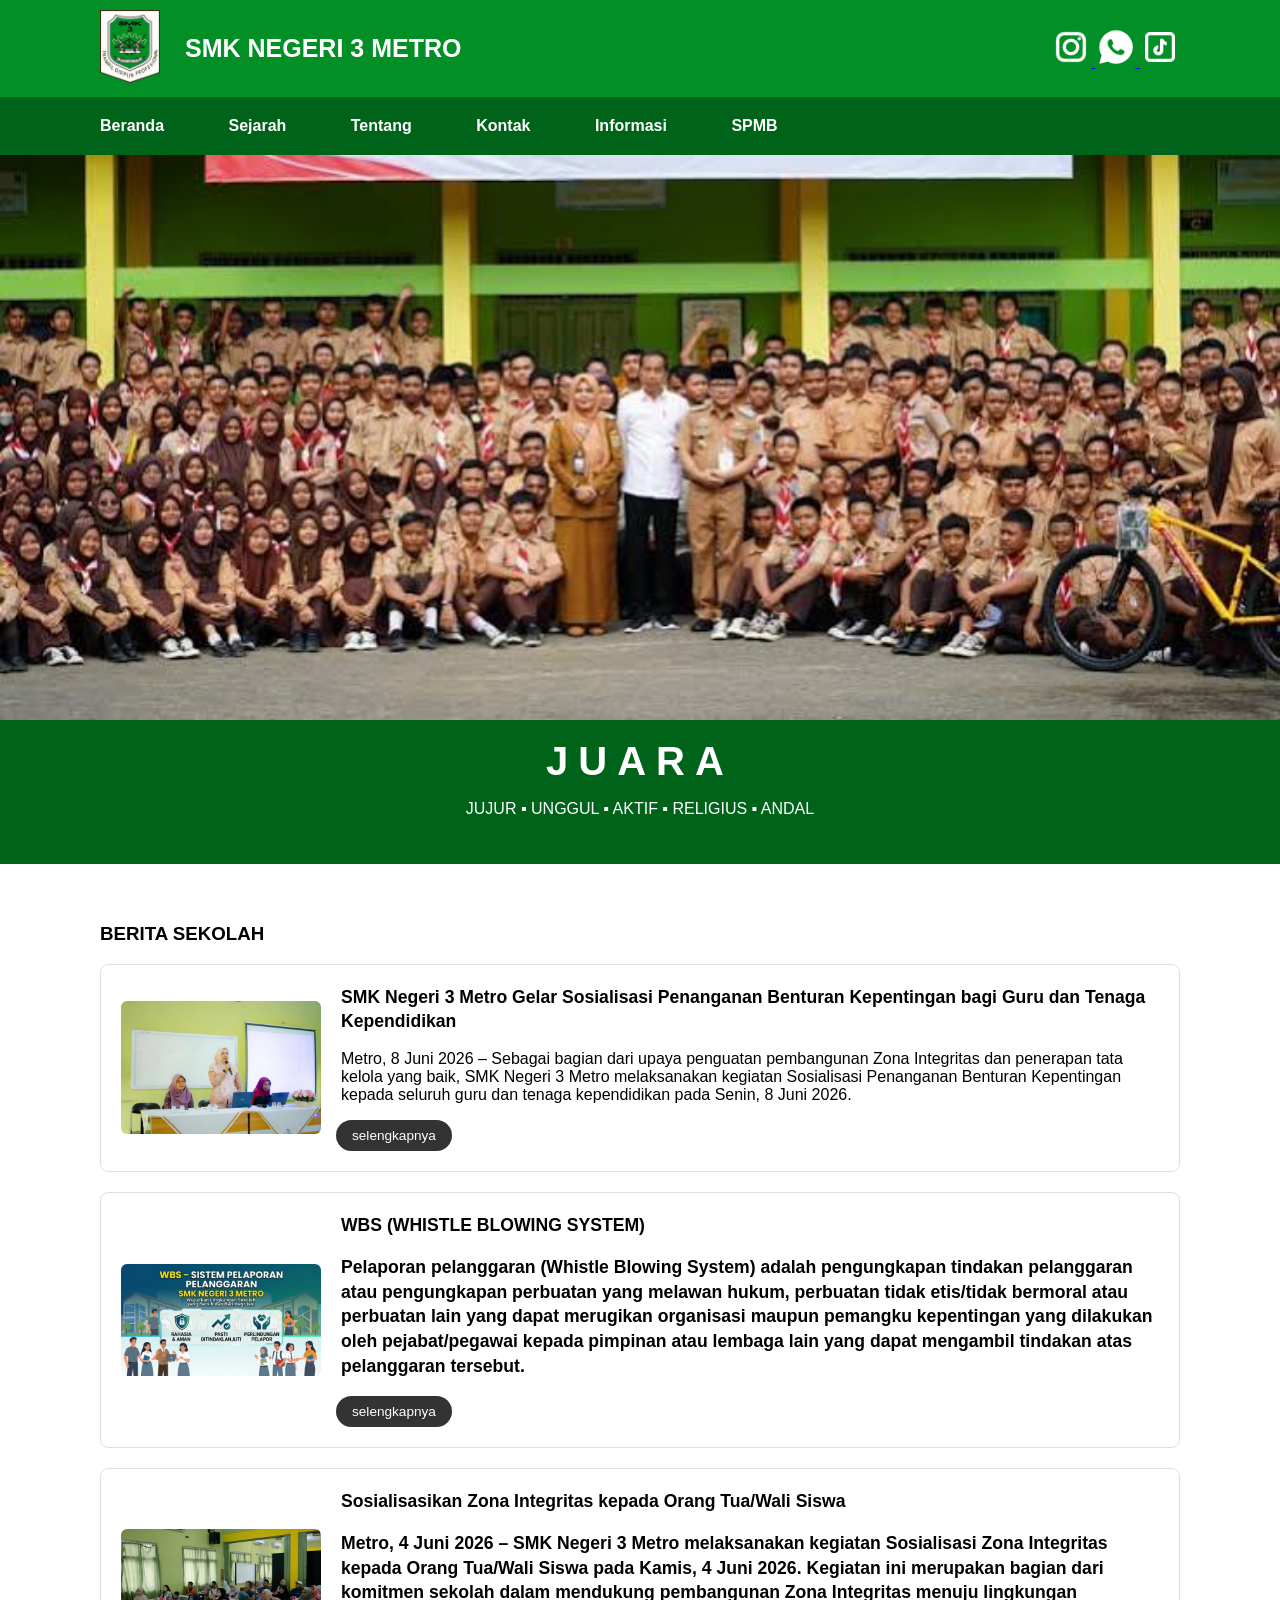
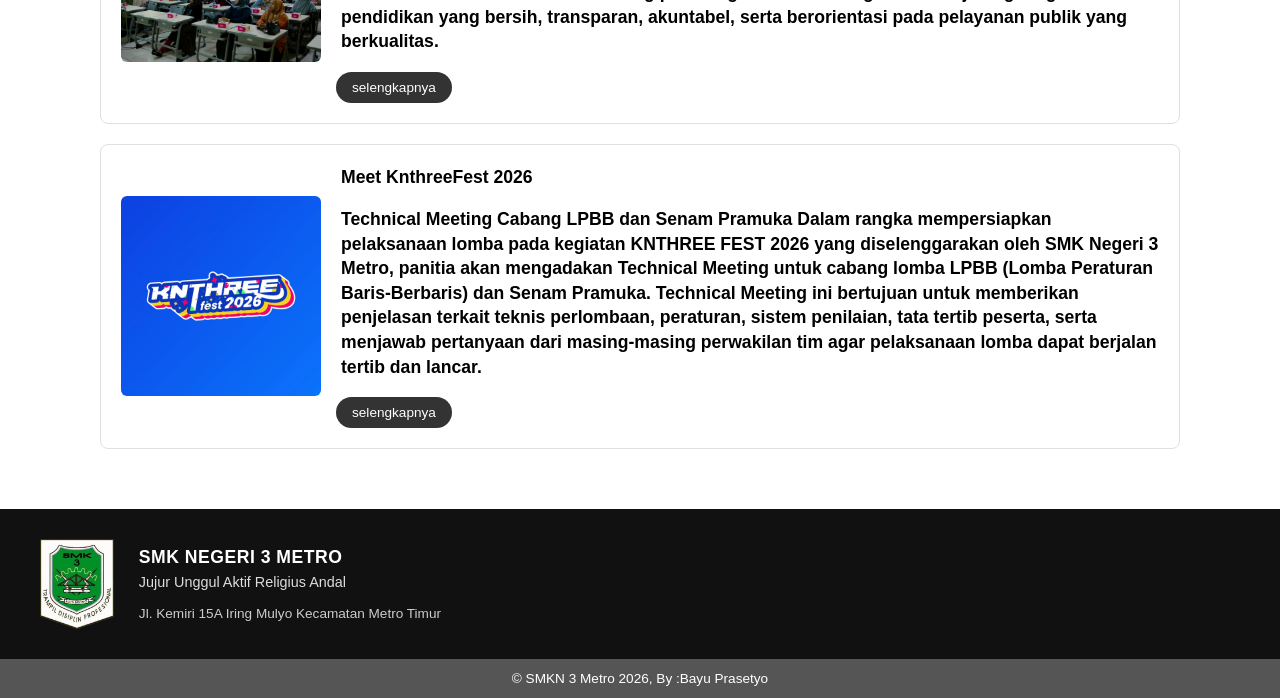
<file: index.html>
<!DOCTYPE html>
<html lang="en">
<head>
    <meta charset="UTF-8">
    <meta name="viewport" content="width=device-width, initial-scale=1.0">
    <title>SMK NEGERI 3 METRO</title>
    <link rel="stylesheet" href="assets/CSS/style.css">
</head>
<body>
<!-- container nanti gunanya membungkus biar kanan kiri spasi nya berapa -->
 <!-- margin itu spasi pokoknya,ngasihi jarak kanan kiri-->
  <!-- padding buat spasi atas bawah, kedua nya itu kalau ada angka lagi, berarti margin atas atas bawah, padding kanan kiri-->
    <header class="header-utama">
        <div class="container">
            <div class="header-konten">
                <div class="header-logo">
                    <img src="assets/IMAGES/logo.webp" alt="logo ajah">
                </div>
                <h1>SMK NEGERI 3 METRO</h1>
                <div class="header-sosmed">
                    <a href="https://www.instagram.com/bayudamn_/">
                        <img src="assets/IMAGES/icons8-instagram-50.png" alt="logo ig">

                    </a>
                    <a href="https://www.whatsapp.com">
                        <img src="assets/IMAGES/icons8-whatsapp-96.png" alt="wa">
                    </a>
                    <a href="https://www.tiktok.com">
                        <img src="assets/IMAGES/icons8-tiktok-96.png" alt="tiktok">
                    </a>
                </div>
            </div>
        </div>
    </header>
    <div class="header-sub">
        <div class="container">
            <div class="header-nav">
                <a href="#beranda">Beranda</a>
                <a href="#Sejarah">Sejarah</a>
                <a href="#Tentang">Tentang</a>
                <a href="#Kontak">Kontak</a>
                <a href="#Informasi">Informasi</a>
                <a href="#spmb">SPMB</a>
            </div>
        </div>    
    </div>
    <div class="banner-foto">
        <img src="assets/IMAGES/sekolah.png" alt="tes">
    </div>

   <div class="text">
        <h3>JUARA</h3>
        <p>JUJUR ▪ UNGGUL ▪ AKTIF ▪ RELIGIUS ▪ ANDAL</p>
   </div>
<!-- mulai bagian yapping berita -->
   <div id="berita">
        <div class="container">
            <h3>BERITA SEKOLAH</h3>
            <div class="isi-berita">
                <div class="img-berita">
                    <img src="assets/IMAGES/ibu_erlian.png" alt="gambar">
                </div>
                <div class="deskripsi">
                    <h4>SMK Negeri 3 Metro Gelar Sosialisasi Penanganan Benturan Kepentingan bagi Guru dan Tenaga Kependidikan</h4>
                     <p>Metro, 8 Juni 2026 – Sebagai bagian dari upaya penguatan pembangunan Zona Integritas dan penerapan tata kelola yang baik, SMK Negeri 3 Metro melaksanakan kegiatan Sosialisasi Penanganan Benturan Kepentingan kepada seluruh guru dan tenaga kependidikan pada Senin, 8 Juni 2026.</p>
                    <a href="https://smkn3metro.sch.id/berita/smk-negeri-3-metro-gelar-sosialisasi-penanganan-benturan-kepentingan-bagi-guru-dan-tenaga-kependidikan" class="tombol-berita">selengkapnya</a>
                </div>
            </div>
             <div class="isi-berita">
                <div class="img-berita">
                    <img src="assets/IMAGES/wbs.png" alt="gambar">
                 </div>
                <div class="deskripsi">
                    <h4>
                        WBS (WHISTLE BLOWING SYSTEM)
                        <p>Pelaporan pelanggaran (Whistle Blowing System) adalah pengungkapan tindakan pelanggaran atau pengungkapan perbuatan yang melawan hukum, perbuatan tidak etis/tidak bermoral atau perbuatan lain yang dapat merugikan organisasi maupun pemangku kepentingan yang dilakukan oleh pejabat/pegawai kepada pimpinan atau lembaga lain yang dapat mengambil tindakan atas pelanggaran tersebut.</p>
                    </h4>
                    <a href="https://smkn3metro.sch.id/berita/whistle-blowing-system-wbs" class="tombol-berita">selengkapnya</a>
                </div>
            </div>
             <div class="isi-berita">
                <div class="img-berita">
                    <img src="assets/IMAGES/sosialisasi.png" alt="gambar">
                 </div>
                <div class="deskripsi">
                    <h4>
                        Sosialisasikan Zona Integritas kepada Orang Tua/Wali Siswa
                        <p>Metro, 4 Juni 2026 – SMK Negeri 3 Metro melaksanakan kegiatan Sosialisasi Zona Integritas kepada Orang Tua/Wali Siswa pada Kamis, 4 Juni 2026. Kegiatan ini merupakan bagian dari komitmen sekolah dalam mendukung pembangunan Zona Integritas menuju lingkungan pendidikan yang bersih, transparan, akuntabel, serta berorientasi pada pelayanan publik yang berkualitas.</p>
                    </h4>
                    <a href="https://smkn3metro.sch.id/berita/sosialisasikan-zona-integritas-kepada-orang-tuawali-siswa" class="tombol-berita">selengkapnya</a>
                </div>
            </div>
             <div class="isi-berita">
                <div class="img-berita">
                    <img src="assets/IMAGES/knthreefest.png" alt="gambar">
                 </div>
                <div class="deskripsi">
                    <h4>
                        Meet KnthreeFest 2026
                        <p>Technical Meeting Cabang LPBB dan Senam Pramuka

Dalam rangka mempersiapkan pelaksanaan lomba pada kegiatan KNTHREE FEST 2026 yang diselenggarakan oleh SMK Negeri 3 Metro, panitia akan mengadakan Technical Meeting untuk cabang lomba LPBB (Lomba Peraturan Baris-Berbaris) dan Senam Pramuka.

Technical Meeting ini bertujuan untuk memberikan penjelasan terkait teknis perlombaan, peraturan, sistem penilaian, tata tertib peserta, serta menjawab pertanyaan dari masing-masing perwakilan tim agar pelaksanaan lomba dapat berjalan tertib dan lancar.</p>
                    </h4>
                    <a href="https://smkn3metro.sch.id/berita/meet-knthreefest-2026" class="tombol-berita">selengkapnya</a>
                </div>
            </div>
        </div>
   </div>
<!-- ini selesai yapping berita -->
 <!-- margin itu buat ngasih space dari sebuah elemen biar kalau semisal sebuah elemen terlalu menempel dengan elemen lain,
  bisa menggunakan margin untuk memberi space, atau jika ingin menghilangkan atau mengurangi margin bisa menggunakan 0 atau minus lalu
  masukan angka-->
<footer class="footer">
  <div class="footer-top">
    <div class="footer-container">
      <img src="assets/IMAGES/logo.webp" alt="Logo SMK 3" class="footer-logo">
      <div class="footer-info">
        <h3>SMK NEGERI 3 METRO</h3>
        <p class="tagline">Jujur Unggul Aktif Religius Andal</p>
        <p class="address">Jl. Kemiri 15A Iring Mulyo Kecamatan Metro Timur</p>
      </div>
    </div>
  </div>
  <div class="footer-bottom">
    <p>&copy; SMKN 3 Metro 2026, By :Bayu Prasetyo</p>
  </div>
</footer>
</body>
</html>
</file>
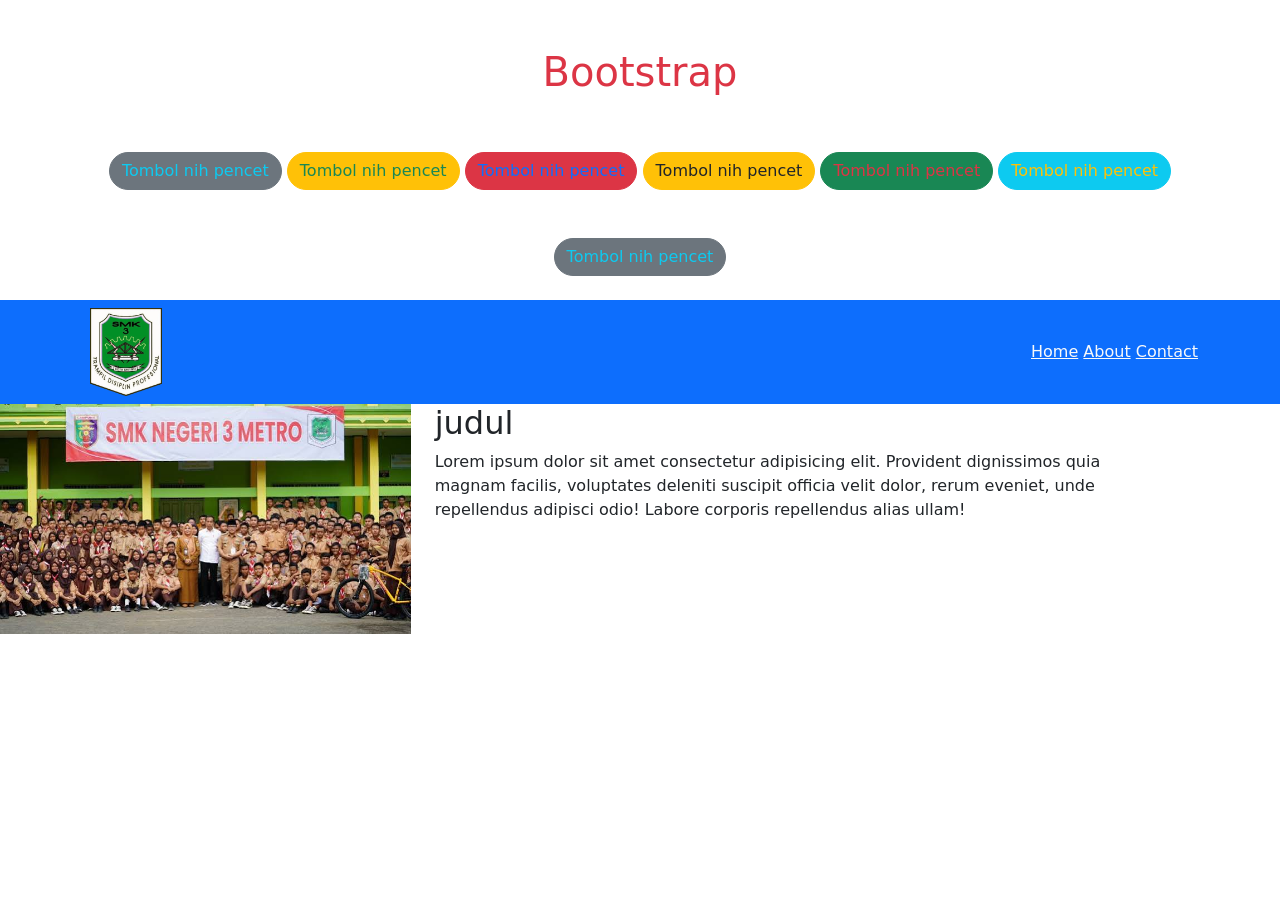
<file: bootstrap.html>
<!DOCTYPE html>
<html lang="en">
<head>
    <meta charset="UTF-8">
    <meta name="viewport" content="width=device-width, initial-scale=1.0">
    <title>Bootstrap</title>
    <link rel="stylesheet" href="https://cdn.jsdelivr.net/npm/bootstrap@5.3.8/dist/css/bootstrap.min.css">
    <!-- container buat bikin jarakl antar element -->
</head>
<body>
    <div class="container text-center">
        <h1 class="text-danger text-center mt-5">Bootstrap</h1>
        <!-- ada primary=biru,
        secondary=abu abu, 
        danger=merah,
        warning=kuning, 
        succes=hijau, 
        info=biru muda 
        dark=hitam-->
        <button class="btn btn-secondary text-info mt-5 rounded-pill">Tombol nih pencet</button>
        <button class="btn btn-warning text-success mt-5  rounded-pill">Tombol nih pencet</button>
        <button class="btn btn-danger text-primary mt-5  rounded-pill">Tombol nih pencet</button>
        <button class="btn btn-warning text-dark mt-5 rounded-pill">Tombol nih pencet</button>
        <button class="btn btn-success text-danger mt-5 rounded-pill">Tombol nih pencet</button>
        <button class="btn btn-info text-warning mt-5 rounded-pill">Tombol nih pencet</button>
        <button class="btn btn-secondary text-info mt-5 rounded-pill">Tombol nih pencet</button>

    </div> 
    <header class="bg-primary mt-4">
        <div class="container d-flex align-items-center">
            <div>
                <img class="m-1 p-1"src="assets/IMAGES/logo.webp" width="80px">
            </div>
            <div class="ms-auto">
                <a class="text-light"href="#">Home</a>
                <a class="text-light"href="#">About</a>
                <a class="text-light"href="#">Contact</a>
            </div>
        <div>
    </header>

    <!-- grid sistem -->
    <div class="row">
        <div class="col-md-4">
            <img src="assets/IMAGES/sekolah.png" width="100%">
        </div>
        <div class="col-md-7">
            <h2>judul</h2>
            <p>Lorem ipsum dolor sit amet consectetur adipisicing elit. Provident dignissimos quia magnam facilis, voluptates deleniti suscipit officia velit dolor, rerum eveniet, unde repellendus adipisci odio! Labore corporis repellendus alias ullam!</p>
        </div>
    </div>

</body>
</html>
</file>
<file: assets/CSS/style.css>
*{
    box-sizing: border-box;
}
body{
    margin: 0;
    font-family: 'Segoe UI', Tahoma, Geneva, Verdana, sans-serif;
}

.container{
    max-width: 1080px;
    margin: 0 auto;
}

.header-utama {
    background-color: #018F26;
}

.header-logo img{
    margin: 10px 0;
    width: 60px;
}

.header-konten{
    display: flex;
    justify-content: space-between;
    align-items: center;
}
.header-sosmed {
    margin-left: auto;
}
.header-konten h1{
    margin-left: 25px;
    color: white;
    font-size: 25px;
}
.header-sosmed img{
    width: 40px;
}
.banner-foto{
    width: 100%;
    overflow: hidden;

}
.banner-foto img{
    width: 100%;
    height: 565px;
    object-fit: cover;
    object-position: bottom;
}
.header-sub {
    background-color: #00631a;
}
.header-nav{
    margin: 0 -30px;
}
.header-nav a{
    padding: 20px 30px;
    display: inline-block;
    color: white;
    text-decoration: none;
    font-weight: 700;

}
.juara{
    font-weight: bolder;
    text-align: center;
}
.text{
    text-align: center;
    background-color: #00631a;
    padding: 30px 20px;
    margin-top: -5px;
    color: white;

}

.text h3{
    font-size: 40px;
    margin-bottom: 10px;
    margin-top: -10px;
    letter-spacing: 10px;

}


#berita{
    padding: 40px 0px;
}

.isi-berita{
    display: flex;
    align-items: center;
    gap: 20px;
    margin-bottom: 30px;
}
.isi-berita img{
    width: 200px;
    height: 200px;
    
}
.isi-berita h4{
    margin-top: -45px;
    margin-bottom: 0;
}
.tombol-berita{
    text-decoration: none;
    background-color: #00631a;
    color: white;
    padding: 10px 20px;
    font-size: 18px;
    border-radius: 20px;
    margin-left: -5px;
}

/* Reset margin default */
body {
  margin: 0;
  font-family: Arial, sans-serif;
}

/* Bagian Utama Footer (Hitam) */
.footer-top {
  background-color: #111111; /* Warna latar hitam */
  color: #ffffff;            /* Warna teks putih */
  padding: 30px 40px;
}

/* Container Fleksibel untuk Logo & Teks */
.footer-container {
  display: flex;
  align-items: center;
  gap: 25px; /* Jarak antara logo dan teks */
  max-width: 1200px;
  margin: 0 auto;
}

/* Ukuran Logo */
.footer-logo {
  height: 90px; /* Sesuaikan ukuran logo jika perlu */
  width: auto;
}

/* Teks Informasi Sekolah */
.footer-info h3 {
  margin: 0 0 6px 0;
  font-size: 1.1rem;
  font-weight: bold;
  letter-spacing: 0.5px;
}

.footer-info .tagline {
  margin: 0 0 16px 0;
  font-size: 0.9rem;
  color: #dddddd;
}

.footer-info .address {
  margin: 0;
  font-size: 0.85rem;
  color: #cccccc;
}

/* Bagian Bottom Copyright (Abu-abu) */
.footer-bottom {
  background-color: #555555; /* Warna latar abu-abu */
  color: #ffffff;            /* Warna teks putih */
  text-align: center;
  padding: 12px 20px;
  font-size: 0.85rem;
}

.footer-bottom p {
  margin: 0;
}

/* Styling dasar untuk kartu berita */
.isi-berita {
  display: flex;
  gap: 20px;
  padding: 20px;
  border-radius: 8px;
  background-color: #ffffff;
  border: 1px solid #e0e0e0;
  margin-bottom: 20px;
  
  /* Transisi halus saat hover */
  transition: all 0.3s ease;
  cursor: pointer;
}

/* 1. Efek saat kursor mengarah ke kartu berita (.isi-berita) */
.isi-berita:hover {
  transform: translateY(-4px); /* Terangkat sedikit ke atas */
  box-shadow: 0 8px 20px rgba(0, 0, 0, 0.1); /* Efek bayangan lembut */
  border-color: #ccc;
}

/* 2. Efek Zoom pada Gambar */
.img-berita {
  overflow: hidden; /* Mencegah gambar meluap keluar saat zoom */
  border-radius: 6px;
  width: 200px; /* Sesuaikan ukuran gambar kamu */
  flex-shrink: 0;
}

.img-berita img {
  width: 100%;
  height: auto;
  display: block;
  transition: transform 0.3s ease;
}

/* Gambar membesar sedikit saat kartu berita di-hover */
.isi-berita:hover .img-berita img {
  transform: scale(1.05);
}

/* 3. Styling Tombol Selengkapnya & Hover-nya */
.tombol-berita {
  display: inline-block;
  padding: 8px 16px;
  background-color: #333333;
  color: #ffffff;
  text-decoration: none;
  border-radius: 20px;
  font-size: 0.85rem;
  transition: background-color 0.2s ease, transform 0.2s ease;
}

/* Efek saat kursor menyentuh tombol langsung */
.tombol-berita:hover {
  background-color: #15b300; /* Berubah jadi biru (atau sesuaikan warna tema) */
  transform: scale(1.03);
}

/* Pastikan pembungkus deskripsi bisa fleksibel dan tidak melebar keluar */
.deskripsi {
  flex: 1;          /* Mengambil sisa ruang di dalam .isi-berita */
  min-width: 0;     /* SANGAT PENTING: Mencegah flex child meluap keluar box */
}

/* Atur judul agar melipat ke bawah secara otomatis */
.deskripsi h4 {
  margin-top: 0;
  margin-bottom: 10px;
  font-size: 1.1rem;
  line-height: 1.4;
  word-wrap: break-word; /* Memutus kata jika terlalu panjang */
  overflow-wrap: break-word;
}
</file>
